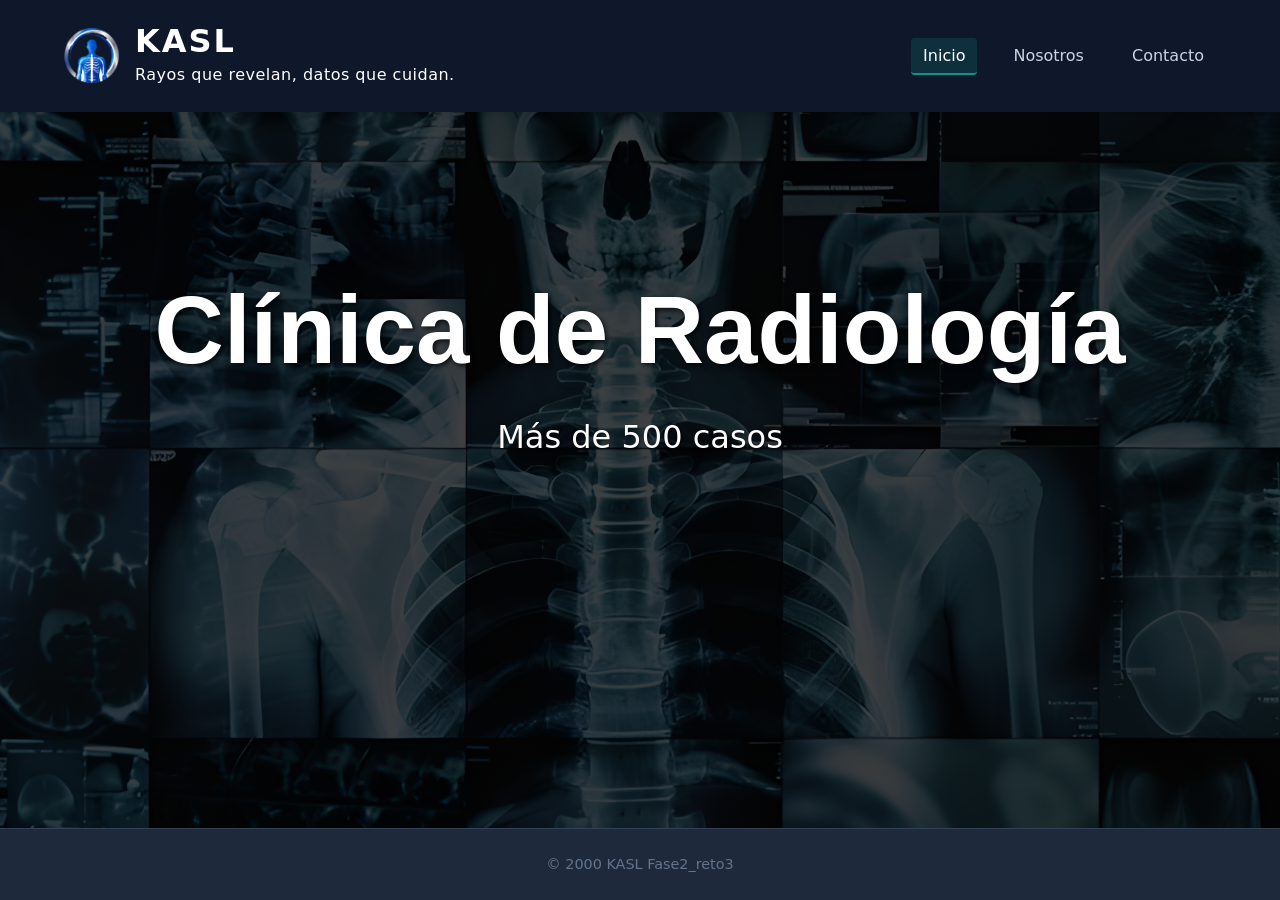
<file: index.html>
<!DOCTYPE html>
<!-- ¿Por qué ves el código profe? -->
<html lang="es">
    <head>
    <meta charset="UTF-8">
    <meta name="viewport" content="width=device-width, initial-scale=1.0">
    <title>KASL - Inicio</title>
    <link rel="stylesheet" href="estilos.css">
    <link rel="icon" type="image/x-icon" href="logo.png">
</head>
<body>
    <header>
    <div class="header-container">
        <div class="brand">
    <img src="logo.png" alt="Logo KASL" class="logo-top">
    <div>
        <h1 class="arriba" style="margin: 0; line-height: 1.1;">KASL</h1>
        <p style="margin: 0; margin-top: 0.2rem;"><small>Rayos que revelan, datos que cuidan.</small></p>
    </div>
</div>
        <nav>
            <ul>
                <li><a href="index.html" class="active">Inicio</a></li>
                <li><a href="nosotros.html">Nosotros</a></li>
                <li><a href="contacto.html">Contacto</a></li>
            </ul>
        </nav>
    </div>
</header>
<main class="container animate-fade">
        <h2 class="title_h2">Clínica de Radiología</h2>
        <p class="parrafito">Más de 500 casos</p>
</main>
<footer>
    <p>&copy; 2000 KASL Fase2_reto3</p>
</footer>
</html>
</file>
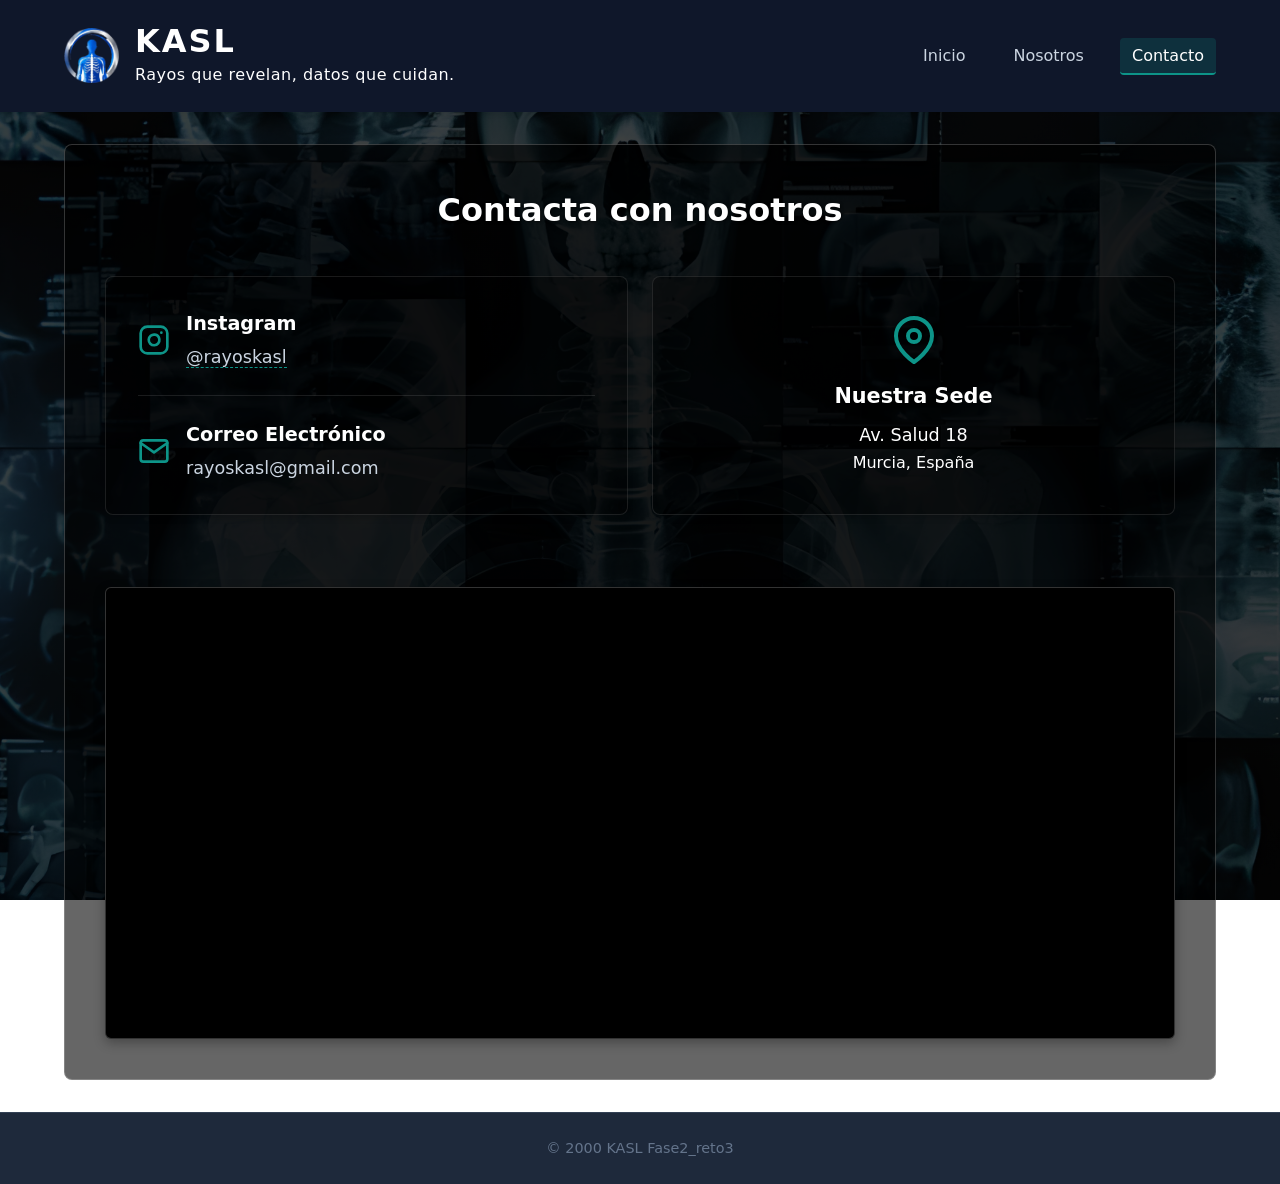
<file: contacto.html>
<!DOCTYPE html>
<!-- Las patatas bravas están buenas -->
<html lang="es">
<head>
    <meta charset="UTF-8">
    <meta name="viewport" content="width=device-width, initial-scale=1.0">
    <title>KASL - Contacto</title>
    <link rel="stylesheet" href="estilos.css">
    <link rel="icon" type="image/x-icon" href="logo.png">
</head>
<body>
    <header>
        <div class="header-container">
            <div class="brand">
    <img src="logo.png" alt="Logo KASL" class="logo-top">
    <div>
        <h1 class="arriba" style="margin: 0; line-height: 1.1;">KASL</h1>
        <p style="margin: 0; margin-top: 0.2rem;"><small>Rayos que revelan, datos que cuidan.</small></p>
    </div>
</div>
            <nav>
                <ul>
                    <li><a href="index.html">Inicio</a></li>
                    <li><a href="nosotros.html">Nosotros</a></li>
                    <li><a href="contacto.html" class="active">Contacto</a></li>
                </ul>
            </nav>
        </div>
    </header>

    <main class="container animate-fade">
        <section class="hero-section" style="background-color: rgba(0, 0, 0, 0.6); border: 1px solid rgba(255, 255, 255, 0.2); padding: 2.5rem; border-radius: 8px; margin-bottom: 2rem;">
            
            <h2 class="section-title" style="color: #ffffff; text-align: center; font-size: 2rem; font-weight: 700; text-shadow: 1px 1px 3px rgba(0,0,0,0.5); margin-bottom: 2.5rem;">Contacta con nosotros</h2>
            
            <div class="grid-layout" style="display: grid; grid-template-columns: repeat(auto-fit, minmax(300px, 1fr)); gap: 1.5rem; margin-bottom: 2.5rem;">
                
                <div class="card" style="background-color: rgba(0, 0, 0, 0.4); border: 1px solid rgba(255, 255, 255, 0.1); display: flex; flex-direction: column; gap: 1.5rem;">
                    
                    <div style="display: flex; align-items: center; gap: 1rem;">
                        <svg class="contact-icon" viewBox="0 0 24 24" fill="none" stroke="var(--accent-color)" stroke-width="2" stroke-linecap="round" stroke-linejoin="round" style="width: 32px; height: 32px; flex-shrink: 0;">
                            <rect x="2" y="2" width="20" height="20" rx="5" ry="5"></rect>
                            <path d="M16 11.37A4 4 0 1 1 12.63 8 4 4 0 0 1 16 11.37z"></path>
                            <line x1="17.5" y1="6.5" x2="17.51" y2="6.5"></line>
                        </svg>
                        <div>
                            <h3 class="card-title" style="font-size: 1.2rem; margin-bottom: 0.2rem; color: #ffffff;">Instagram</h3>
                            <p class="card-text" style="margin: 0;"><a href="https://www.instagram.com/rayoskasl/" target="_blank" style="color: #cbd5e1; text-decoration: none; border-bottom: 1px dashed var(--accent-color);">@rayoskasl</a></p>
                        </div>
                    </div>

                    <div style="display: flex; align-items: center; gap: 1rem; border-top: 1px solid rgba(255, 255, 255, 0.1); padding-top: 1.5rem;">
                        <svg class="contact-icon" viewBox="0 0 24 24" fill="none" stroke="var(--accent-color)" stroke-width="2" stroke-linecap="round" stroke-linejoin="round" style="width: 32px; height: 32px; flex-shrink: 0;">
                            <path d="M4 4h16c1.1 0 2 .9 2 2v12c0 1.1-.9 2-2 2H4c-1.1 0-2-.9-2-2V6c0-1.1.9-2 2-2z"></path>
                            <polyline points="22,6 12,13 2,6"></polyline>
                        </svg>
                        <div>
                            <h3 class="card-title" style="font-size: 1.2rem; margin-bottom: 0.2rem; color: #ffffff;">Correo Electrónico</h3>
                            <p class="card-text" style="margin: 0;"><a href="mailto:rayoskasl@gmail.com" style="color: #cbd5e1; text-decoration: none;">rayoskasl@gmail.com</a></p>
                        </div>
                    </div>

                </div>

                <div class="card" style="background-color: rgba(0, 0, 0, 0.4); border: 1px solid rgba(255, 255, 255, 0.1); display: flex; flex-direction: column; justify-content: center; align-items: center; text-align: center; padding: 2rem;">
                    <svg class="contact-icon" viewBox="0 0 24 24" fill="none" stroke="var(--accent-color)" stroke-width="2" stroke-linecap="round" stroke-linejoin="round" style="width: 48px; height: 48px; margin-bottom: 1rem;">
                        <path d="M21 10c0 7-9 13-9 13s-9-6-9-13a9 9 0 0 1 18 0z"></path>
                        <circle cx="12" cy="10" r="3"></circle>
                    </svg>
                    <h3 class="card-title" style="font-size: 1.3rem; margin-bottom: 0.5rem; color: #ffffff;">Nuestra Sede</h3>
                    <p class="card-text" style="font-size: 1.1rem; color: #cbd5e1; margin: 0; font-weight: 500;">Av. Salud 18</p>
                    <p class="card-text" style="font-size: 1rem; color: var(--accent-color); margin: 0;">Murcia, España</p>
                </div>

            </div>

           <div class="map-container" style="border-radius: 6px; overflow: hidden; border: 1px solid rgba(255, 255, 255, 0.2); box-shadow: 0 4px 12px rgba(0,0,0,0.3); background-color: #000000; width: 100%;">
    <iframe 
        src="https://www.google.com/maps/embed?pb=!1m18!1m12!1m3!1d12574.440038904802!2d-1.1686180128417967!3d38.0095561!2m3!1f0!2f0!3f0!3m2!1i1024!2i768!4f13.1!3m3!1m2!1s0xd63811d379aef8d%3A0xc5fa22450263d109!2sMamograf%C3%ADa%2C%20Ecograf%C3%ADa%20y%20Doppler%2C%20Unidad%20de%20Mama%20en%20Murcia%2C%20Dr.%20Delgado%20Moraleda!5e0!3m2!1ses!2ses!4v1779118762893!5m2!1ses!2ses" 
        width="100%" 
        height="450" 
        style="border:0; display: block;" 
        allowfullscreen="" 
        loading="lazy" 
        referrerpolicy="no-referrer-when-downgrade">
    </iframe>
</div>

        </section>
    </main>

<footer>
    <p>&copy; 2000 KASL Fase2_reto3</p>
</footer>
</html>
</file>
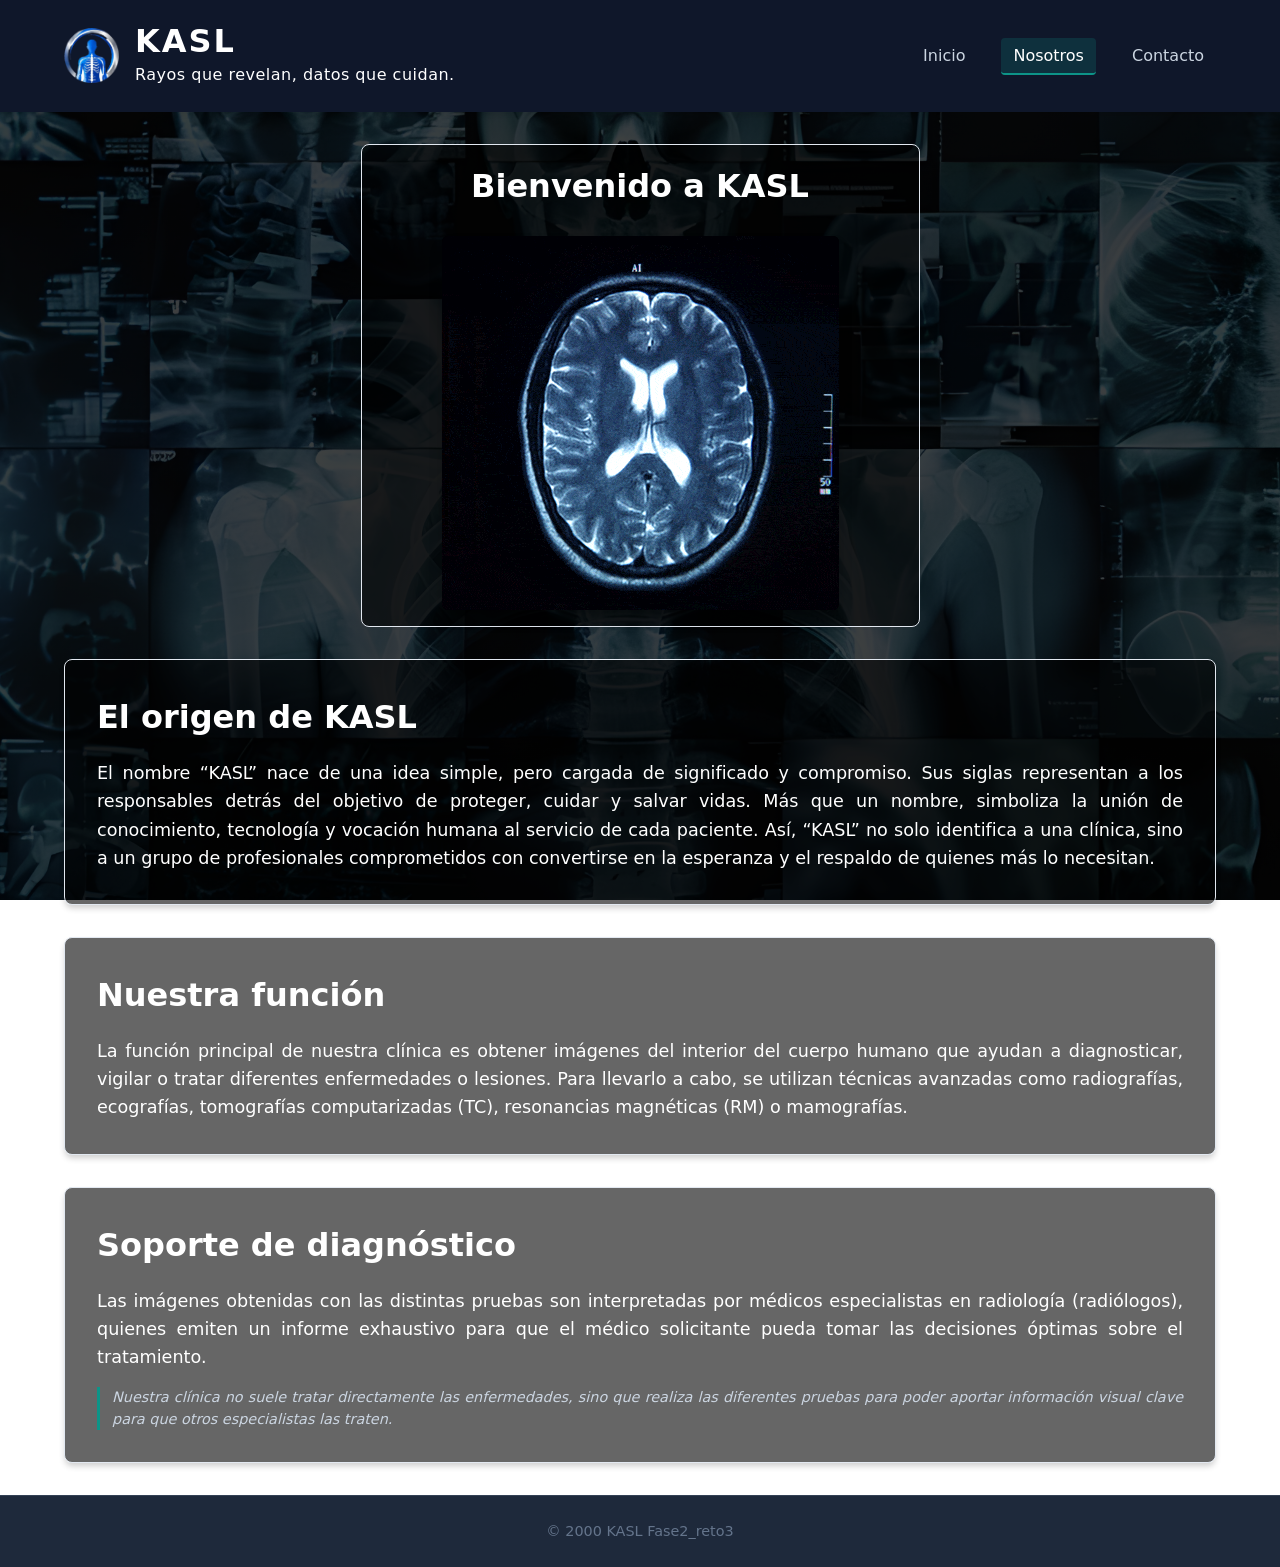
<file: nosotros.html>
<!DOCTYPE html>
<!-- ¿Por qué sigues viendolo? -->
<html lang="es">
<head>
<meta charset="UTF-8">
<meta name="viewport" content="width=device-width, initial-scale=1.0">
<title>KASL - Nosotros</title>
<link rel="stylesheet" href="estilos.css">
<link rel="icon" type="image/x-icon" href="logo.png">
</head>
<body>
<header>
<div class="header-container">
<div class="brand">
    <img src="logo.png" alt="Logo KASL" class="logo-top">
    <div>
        <h1 class="arriba" style="margin: 0; line-height: 1.1;">KASL</h1>
        <p style="margin: 0; margin-top: 0.2rem;"><small>Rayos que revelan, datos que cuidan.</small></p>
    </div>
</div>
<nav>
<ul>
<li><a href="index.html">Inicio</a></li>
<li><a href="nosotros.html" class="active">Nosotros</a></li>
<li><a href="contacto.html">Contacto</a></li>
</ul>
</nav>
</div>
</header>
<main class="container animate-fade">
<section class="cerebrito">
<!-- INSERTAR AQUÍ: Título principal -->
    <h2 class="card-title" style="text-align: center;">Bienvenido a KASL</h2>
<!-- EJEMPLO DE CONTENIDO -->
    <div class="media-container">
<!-- Reemplazar 'src'  foto -->
        <img src="cerebro.gif" alt="Representación del cerebro Radiológico" class="responsive-media">
    </div>
</section>
<!-- Características -->
<section class="grid-layout">

    <div class="card">
        <h3 class="card-title">El origen de KASL</h3>
        <p class="card-text">
            El nombre “KASL” nace de una idea simple, pero cargada de significado y compromiso. Sus siglas representan a los responsables detrás del objetivo de proteger, cuidar y salvar vidas. Más que un nombre, simboliza la unión de conocimiento, tecnología y vocación humana al servicio de cada paciente. Así, “KASL” no solo identifica a una clínica, sino a un grupo de profesionales comprometidos con convertirse en la esperanza y el respaldo de quienes más lo necesitan.
        </p>
    </div>

    <div class="card">
        <h3 class="card-title">Nuestra función</h3>
        <p class="card-text">
            La función principal de nuestra clínica es obtener imágenes del interior del cuerpo humano que ayudan a diagnosticar, vigilar o tratar diferentes enfermedades o lesiones.
            Para llevarlo a cabo, se utilizan técnicas avanzadas como radiografías, ecografías, tomografías computarizadas (TC), resonancias magnéticas (RM) o mamografías.
        </p>
    </div>

    <div class="card">
        <h3 class="card-title">Soporte de diagnóstico</h3>
        <p class="card-text">
            Las imágenes obtenidas con las distintas pruebas son interpretadas por médicos especialistas en radiología (radiólogos), quienes emiten un informe exhaustivo para que el médico solicitante pueda tomar las decisiones óptimas sobre el tratamiento.
        </p>
        <p class="card-highlight">
            Nuestra clínica no suele tratar directamente las enfermedades, sino que realiza las diferentes pruebas para poder aportar información visual clave para que otros especialistas las traten.
        </p>
    </div>

</section>
</main>
<footer>
<p>&copy; 2000 KASL Fase2_reto3</p>
</footer>
</html>
</file>
<file: estilos.css>
/* proyecto digitalización 1º Imagen para el Diagnóstico y Medicina Nuclear */

:root {
    --primary-color: #0f172a;
    --accent-color: #0d9488;
    --accent-hover: #0f766e;
    --bg-light: #f8fafc;
    --bg-card: #ffffff;
    --text-main: #334155;
    --text-muted: #64748b;
    --border-color: #e2e8f0;
    --font-stack: system-ui, -apple-system, BlinkMacSystemFont, "Segoe UI", Roboto, Helvetica, Arial, sans-serif;
}

* {
    box-sizing: border-box;
    margin: 0;
    padding: 0;
}

body {
    background-image: linear-gradient(rgba(0, 0, 0, 0.75), rgba(0, 0, 0, 0.75)), url('fondo.png');
    font-family: var(--font-stack);
    background-size: cover;
    background-position: center;
    background-repeat: no-repeat;
    background-attachment: fixed;
    color: #ffffff;
    line-height: 1.6;
    display: flex;
    flex-direction: column;
    min-height: 100vh;
}

/* (Header & Navegación) */
header {
    background-color: var(--primary-color);
    color: #ffffff;
    padding: 1.5rem 0;
    box-shadow: 0 4px 6px -1px rgba(0, 0, 0, 0.1);
}
.brand {
    display: grid;
    grid-template-columns: auto auto; /* Coloca el logo a la izquierda y los textos a la derecha */
    align-items: center; /* Centra el logo verticalmente con el bloque de texto */
    gap: 1rem; /* Deja un espacio limpio de separación entre el logo y el texto KASL */
}

.logo-top {
    height: 55px; /* Aumentamos el tamaño para que se aprecie perfectamente el icono médico */
    width: auto; /* Mantiene la proporción original de tu imagen para que no se deforme */
    display: block;
}
.header-container {
    width: 90%;
    max-width: 1200px;
    margin: 0 auto;
    display: flex;
    justify-content: space-between;
    align-items: center;
    flex-wrap: wrap;
    gap: 1rem;
}

.brand h1.arriba {
    font-size: 2rem;
    font-weight: 800;
    letter-spacing: 2px;
    color: #ffffff;
}

.brand p small {
    font-size: 1rem;
    color: #ffffff;
    letter-spacing: 0.5px;
}

nav ul {
    list-style: none;
    display: flex;
    gap: 1.5rem;
}

nav ul li a {
    color: #cbd5e1;
    text-decoration: none;
    font-weight: 500;
    font-size: 1rem;
    padding: 0.5rem 0.75rem;
    border-radius: 4px;
    transition: color 0.25s ease, background-color 0.25s ease;
}

nav ul li a:hover,
nav ul li a.active {
    color: #ffffff;
    background-color: rgba(13, 148, 136, 0.2);
    border-bottom: 2px solid var(--accent-color);
}

/* Contenedor Principal Adaptativo */
main.container {
    display: flex;
    flex-direction: column;
    justify-content: center;  
    align-items: stretch;      
    min-height: 60vh;
    width: 90%;
    max-width: 1200px;
    margin-left: auto;
    margin-right: auto;         
}

/* Clases de Animación y Transición */
.animate-fade {
    animation: fadeIn 0.4s ease-out;
}

@keyframes fadeIn {
    from { opacity: 0; transform: translateY(10px); }
    to { opacity: 1; transform: translateY(0); }
}

/* (Inicio) */
.hero-section {
    margin-top: 2rem;
    background-color: rgba(0, 0, 0, 0.6);
    border-radius: 8px;
    padding: 2.5rem;
    border: 1px solid rgba(255, 255, 255, 0.2);
    margin-bottom: 2rem;
    width: 100%;
    max-width: 1200px;
    margin-left: auto;
    margin-right: auto;
    box-sizing: border-box;
}
.cerebrito{
    margin-top: 2rem;
    background-color: rgba(0, 0, 0, 0.6);
    border-radius: 8px;
    padding: 1rem 5rem;
    border: 1px solid var(--border-color);
    margin-bottom: 2rem;
    max-width: 1200px;
    margin-left: auto;
    margin-right: auto;
}
.title_h2{
    font-size: 6rem;
    font-weight: 800;
    margin-bottom: 1.2rem;
    line-height: 1.3;
    color: #ffffff;
    text-shadow: 2px 2px 5px rgba(0, 0, 0, 0.8);
    text-align: center;
    font-family: "CerebriSans", Sans-serif;
}
.parrafito{
    font-size: 2rem;
    font-weight: 400;
    margin-bottom: 2rem;
    color: #ffffff;
    text-shadow: 1px 1px 3px rgba(0,0,0,0.7);
    text-align: center;
}
.media-container {
    margin-top: 1.5rem;
    position: relative;
    border-radius: 6px;
    overflow: hidden;
    background-color: #000000;
    width: 100%;
    max-width: 500px;
    margin-left: auto;
    margin-right: auto;
    box-shadow: 0 10px 15px -3px rgba(0, 0, 0, 0.3);
}

.responsive-media {
    width: 100%;
    height: 100%;
    display: block;
    object-fit: cover;
}

.grid-layout {
    display: grid;
}

.card {
    background-color: rgba(0, 0, 0, 0.6);
    padding: 2rem;
    border-radius: 8px;
    border: 1px solid var(--border-color);
    box-shadow: 0 4px 6px -1px rgba(0, 0, 0, 0.2);
    color: #ffffff;
    margin-bottom: 2rem;
}

.card-title {
    color: #ffffff;
    font-size: 2rem;
    margin-bottom: 1rem;
    font-weight: 700;
}

.card-text {
    color: #ffffff !important;
    font-size: 1.1rem;
    line-height: 1.6;
    text-align: justify;
    margin-bottom: 1rem;
}

.card-text:last-of-type {
    margin-bottom: 0;
}

.card-highlight {
    color: #cbd5e1 !important;
    font-size: 0.9rem;
    line-height: 1.5;
    text-align: justify;
    font-style: italic;
    border-left: 3px solid var(--accent-color);
    padding-left: 0.75rem;
    margin-top: 1rem;
}
/* (Quiénes Somos) */
.about-section {
    background-color: var(--bg-card);
    padding: 3rem;
    border-radius: 8px;
    border: 1px solid var(--border-color);
}

/* (Contacto e Integraciones) */
.contact-layout {
    display: grid;
    grid-template-columns: 1fr 1fr;
    gap: 2rem;
}

@media (max-width: 768px) {
    .contact-layout {
        grid-template-columns: 1fr;
    }
    .header-container {
        flex-direction: column;
        text-align: center;
    }
}

.contact-info {
    display: flex;
    flex-direction: column;
    gap: 1.5rem;
}

.contact-item {
    background-color: var(--bg-card);
    padding: 1.5rem;
    border-radius: 8px;
    border: 1px solid var(--border-color);
    display: flex;
    align-items: center;
    gap: 1rem;
}

.contact-icon {
    width: 28px;
    height: 28px;
    color: var(--accent-color);
    flex-shrink: 0;
}

.map-container {
    border-radius: 8px;
    overflow: hidden;
    border: 1px solid var(--border-color);
    box-shadow: 0 4px 12px rgba(0,0,0,0.05);
    background-color: var(--bg-card);
}

.map-container iframe {
    display: block;
}

/* Pie de Página Estándar */
footer {
    background-color: #1e293b;
    color: var(--text-muted);
    text-align: center;
    padding: 1.5rem 0;
    font-size: 0.9rem;
    border-top: 1px solid #334155;
    margin-top: auto;
}
</file>
